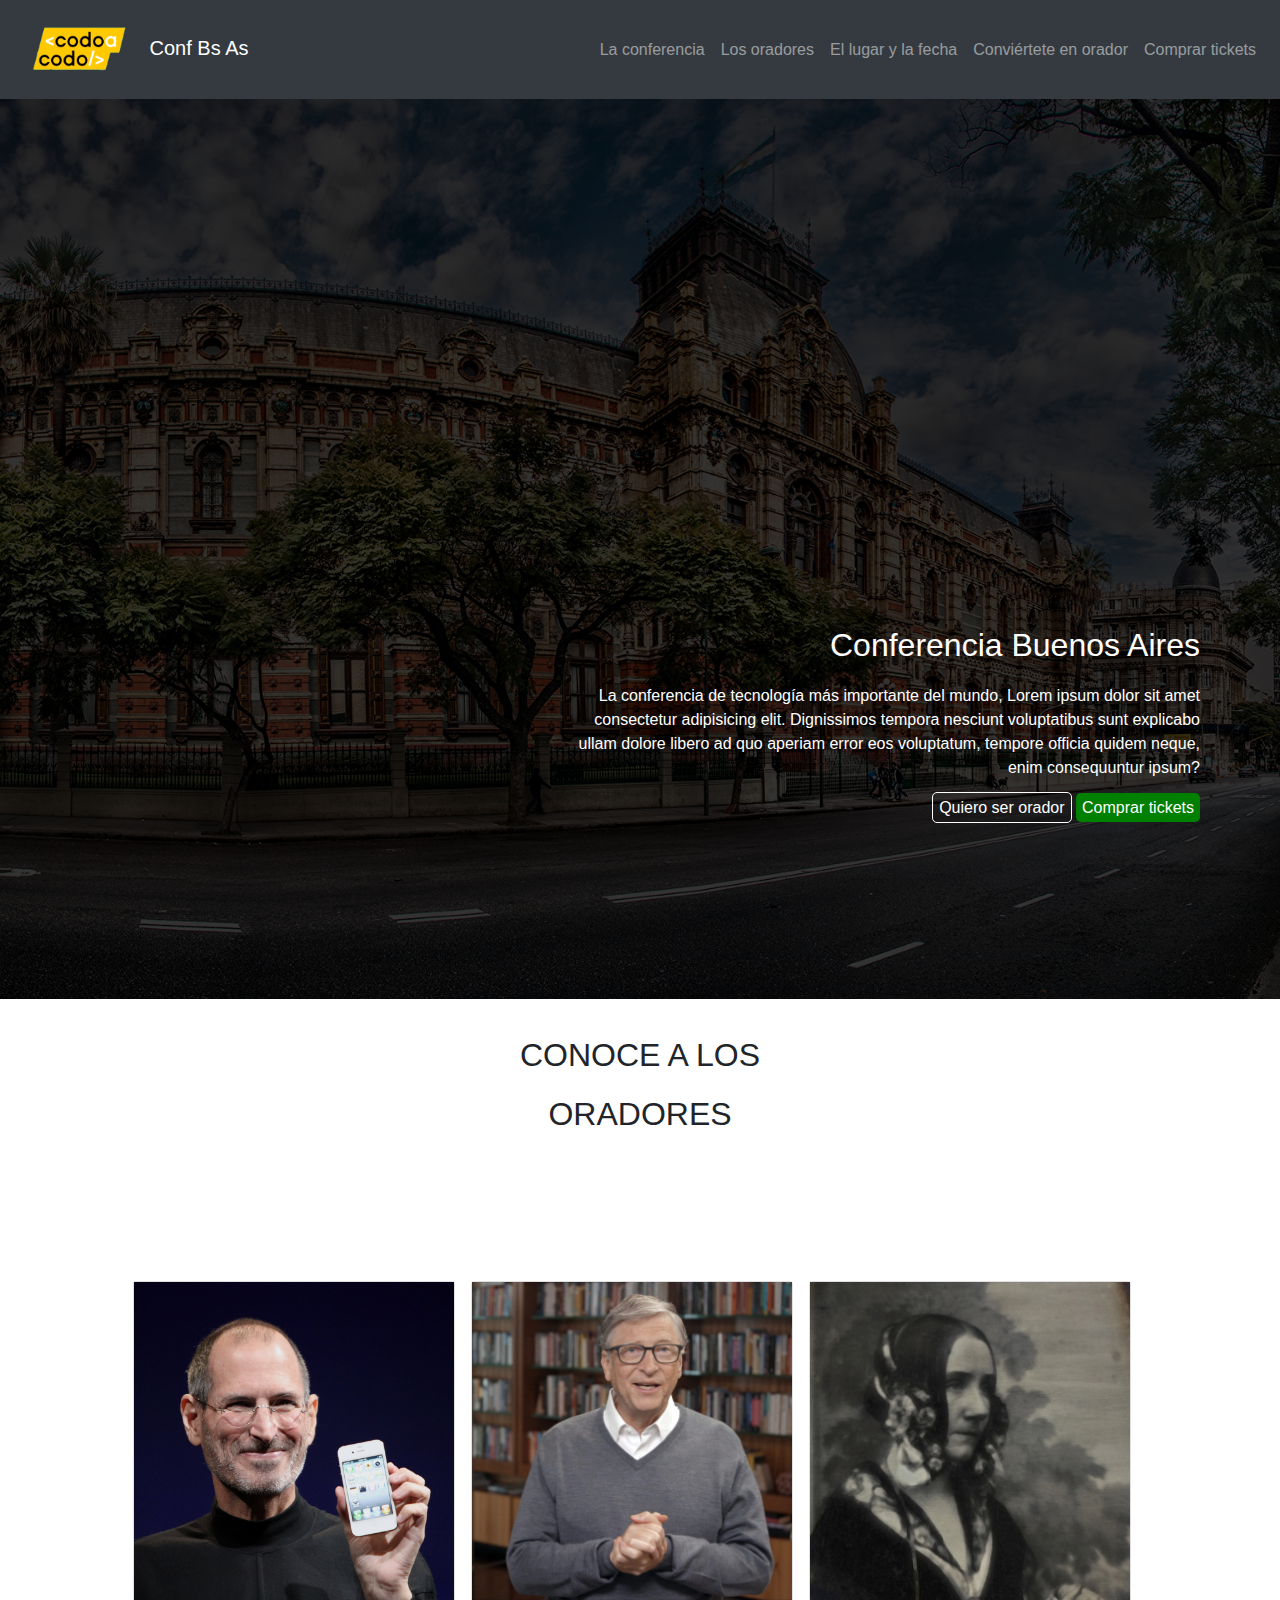
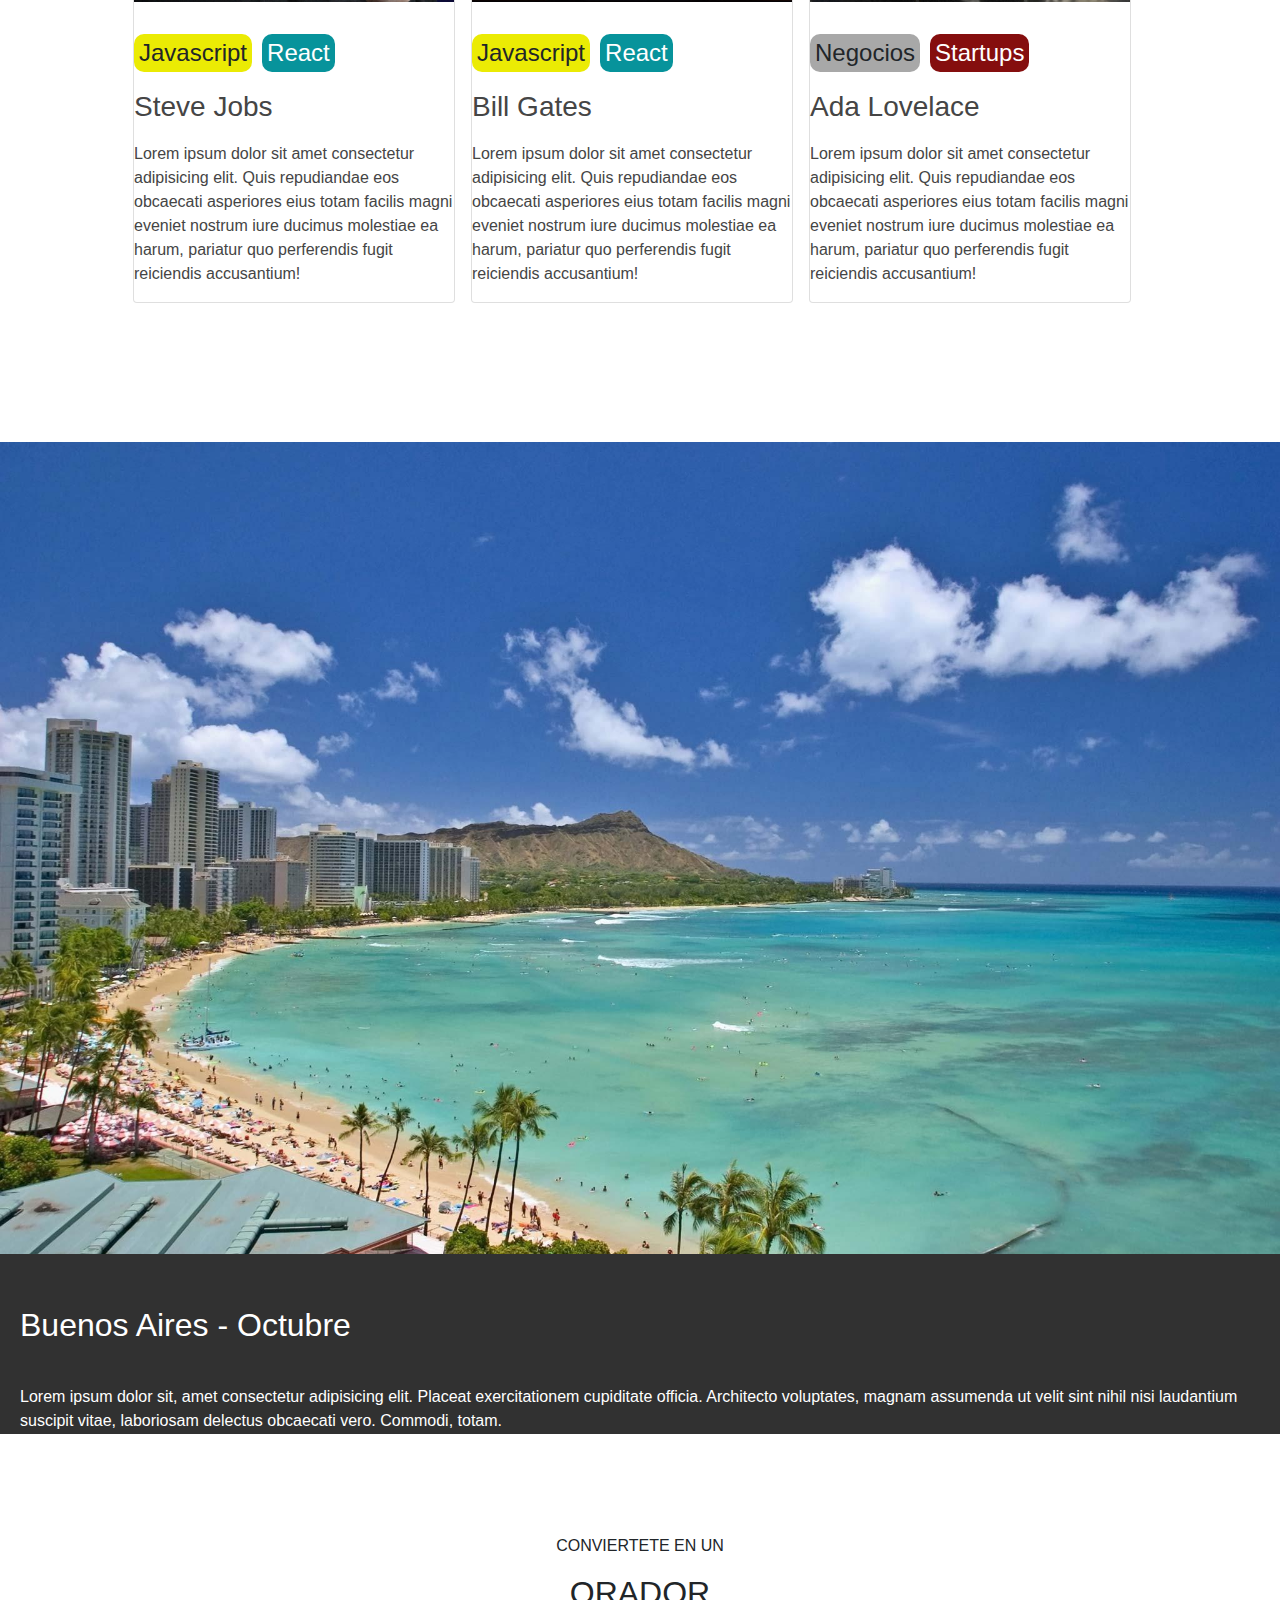
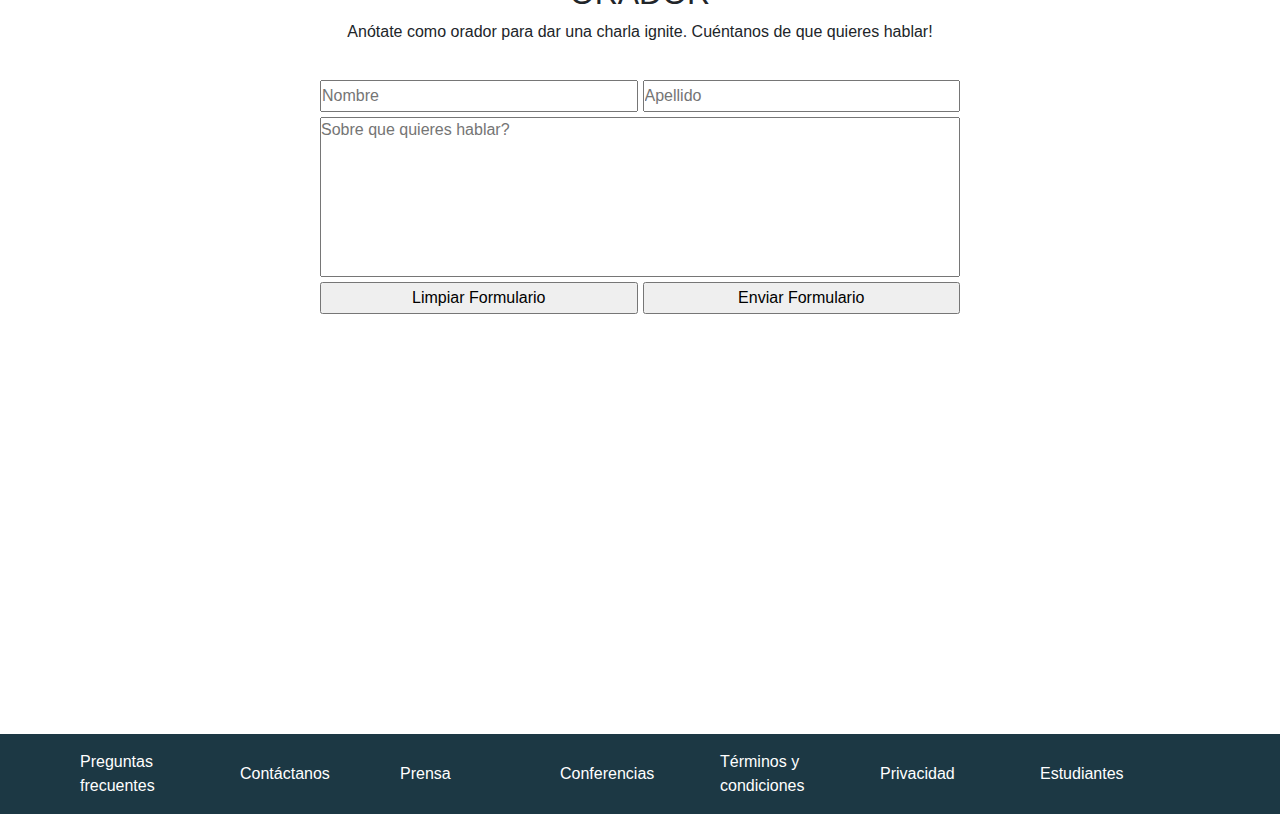
<file: index.html>
<!DOCTYPE html>
<html lang="en">
<head>
    <meta charset="UTF-8">
    <meta name="viewport" content="width=device-width, initial-scale=1.0">
    <title>Proyecto integrados - CAC</title>
    <link rel="shortcut icon" href="favicon.ico" type="image/x-icon">
    <link rel="stylesheet" href="https://stackpath.bootstrapcdn.com/bootstrap/4.5.2/css/bootstrap.min.css">
    <link rel="stylesheet" href="./css/estilos.css">
</head>
<body>
    <nav class="navbar navbar-expand-lg navbar-dark bg-dark">
        <a class="navbar-brand" href="index.html">
            <img class="logo" src="./assets/img/codoacodo.png" alt="logo codo a codo" loading="lazy">
            Conf Bs As
        </a>
        <button class="navbar-toggler" type="button" data-toggle="collapse" data-target="#navbarNav" aria-controls="navbarNav" aria-expanded="false" aria-label="Toggle navigation">
            <span class="navbar-toggler-icon"></span>
        </button>
        <div class="collapse navbar-collapse" id="navbarNav">
            <ul class="navbar-nav ml-auto">
                <li class="nav-item">
                    <a class="nav-link" href="#conferencia">La conferencia</a>
                </li>
                <li class="nav-item">
                    <a class="nav-link" href="#oradores">Los oradores</a>
                </li>
                <li class="nav-item">
                    <a class="nav-link" href="#lugarFecha">El lugar y la fecha</a>
                </li>
                <li class="nav-item">
                    <a class="nav-link" href="#formularioOrador">Conviértete en orador</a>
                </li>
                <li class="nav-item">
                    <a class="nav-link" href="./pages/tickets.html">Comprar tickets</a>
                </li>
            </ul>
        </div>
    </nav>

            <section id="conferencia" class="conferencia">
                <div class="contenedorTexto">
                    <h1>Conferencia Buenos Aires</h1>
                    <p>La conferencia de tecnología más importante del mundo, Lorem ipsum dolor sit amet consectetur adipisicing elit. Dignissimos tempora nesciunt voluptatibus sunt explicabo ullam dolore libero ad quo aperiam error eos voluptatum, tempore officia quidem neque, enim consequuntur ipsum?</p>
                    <a href="#" class="enlaceUno">Quiero ser orador</a>
                    <a href="#" class="enlaceDos">Comprar tickets</a>
                </div>
            </section>
        </header>

        <main>
            <section id="oradores">
                <div class="contentTituloOradores">
                    <p>CONOCE A LOS</p> 
                    <h2>ORADORES</h2>
                </div>
                <div class="contenedorCards">
                    <div class="card">
                        <img src="./assets/img/Steve_Jobs.jpg" width="600px" alt="Steve Jobs">
                        <div class="tagsCard">
                            <h4 class="tag1">Javascript</h4>
                            <h4 class="tag2">React</h4>
                        </div>
                        <h3>Steve Jobs</h3>
                        <p>Lorem ipsum dolor sit amet consectetur adipisicing elit. Quis repudiandae eos obcaecati asperiores eius totam facilis magni eveniet nostrum iure ducimus molestiae ea harum, pariatur quo perferendis fugit reiciendis accusantium!</p>
                    </div>
    
                    <div class="card">
                        <img src="./assets/img/bill.jpg" width="600px"  alt="Bill Gates">
                        <div class="tagsCard">
                            <h4 class="tag1">Javascript</h4>
                            <h4 class="tag2">React</h4>
                        </div>
                        <h3>Bill Gates</h3>
                        <p>Lorem ipsum dolor sit amet consectetur adipisicing elit. Quis repudiandae eos obcaecati asperiores eius totam facilis magni eveniet nostrum iure ducimus molestiae ea harum, pariatur quo perferendis fugit reiciendis accusantium!</p>
                    </div>
    
                    <div class="card">
                        <img src="./assets/img/ada.jpeg" width="600px"  alt="Ada Lovelace">
                        <div class="tagsCard">
                            <h4 class="tag1 negocios">Negocios</h4>
                            <h4 class="tag2 startups">Startups</h4>
                        </div>
                        <h3>Ada Lovelace</h3>
                        <p>Lorem ipsum dolor sit amet consectetur adipisicing elit. Quis repudiandae eos obcaecati asperiores eius totam facilis magni eveniet nostrum iure ducimus molestiae ea harum, pariatur quo perferendis fugit reiciendis accusantium!</p>
                    </div>
                </div>
            </section>


            <section id="lugarFecha">
                <div class="lugarFoto">
                    <img src="./assets/img/honolulu.jpg" loading="lazy" alt="Mar del plata">
                </div>
                <div class="textoLugarFoto">
                    <h2>Buenos Aires - Octubre</h2>
                    <p>Lorem ipsum dolor sit, amet consectetur adipisicing elit. Placeat exercitationem cupiditate officia. Architecto voluptates, magnam assumenda ut velit sint nihil nisi laudantium suscipit vitae, laboriosam delectus obcaecati vero. Commodi, totam.</p>
                    <a href="#" class="botonTickets">Conocé más</a>
                </div>
            </section>

            <section id="formularioOrador">
                <div class="textoFormulario">
                    <p>CONVIERTETE EN UN</p>
                    <h2>ORADOR</h2>
                    <p>Anótate como orador para dar una charla ignite. Cuéntanos de que quieres hablar!</p>
                </div>
                <form class="formulario">
                    <input type="text" id="name" name="nombre" placeholder="Nombre" required>
                    <input type="text" id="apellido" name="apellido" placeholder="Apellido" required>
                    <textarea name="comentario" id="comentario" cols="60" rows="5" placeholder="Sobre que quieres hablar?" style="resize: none;"></textarea>
                    <input type="reset" value="Limpiar Formulario">
                    <input type="submit" value="Enviar Formulario">
                  </form>

                    <iframe src="https://www.google.com/maps/embed?pb=!1m18!1m12!1m3!1d3284.1366237211996!2d-58.39759278841568!3d-34.6007065728426!2m3!1f0!2f0!3f0!3m2!1i1024!2i768!4f13.1!3m3!1m2!1s0x95bccabfe23f5e3b%3A0x6f90fe1eadb235cf!2sMuseo%20del%20Agua%20y%20de%20la%20Historia%20Sanitaria!5e0!3m2!1ses!2sar!4v1692223895975!5m2!1ses!2sar" width="400" height="300" style="border:0;" allowfullscreen="" loading="lazy" referrerpolicy="no-referrer-when-downgrade"></iframe>

            </section>
        </main>
        <!-- <aside>
            <p>PUBLICIDAD</p>
            <iframe width="300"  src="https://www.youtube.com/embed/ptXiQwE535s?controls=0" title="YouTube video player" frameborder="0" allow="accelerometer; autoplay; clipboard-write; encrypted-media; gyroscope; picture-in-picture; web-share" allowfullscreen></iframe>
            <iframe width="300"  src="https://www.youtube.com/embed/W-z0iTXEarw?controls=0" title="YouTube video player" frameborder="0" allow="accelerometer; autoplay; clipboard-write; encrypted-media; gyroscope; picture-in-picture; web-share" allowfullscreen></iframe>
            <iframe width="300" src="https://www.youtube.com/embed/KAY1j-MPpyA" title="YouTube video player" frameborder="0" allow="accelerometer; autoplay; clipboard-write; encrypted-media; gyroscope; picture-in-picture; web-share" allowfullscreen></iframe>
        </aside> -->
        <footer class="footer">
            <a href="#">Preguntas frecuentes</a>
            <a href="#">Contáctanos</a>
            <a href="#">Prensa</a>
            <a href="#">Conferencias</a>
            <a href="#">Términos y condiciones</a>
            <a href="#">Privacidad</a>
            <a href="#">Estudiantes</a>
        </footer>
        <script src="https://code.jquery.com/jquery-3.5.1.slim.min.js"></script>
        <script src="https://cdn.jsdelivr.net/npm/@popperjs/core@2.5.4/dist/umd/popper.min.js"></script>
        <script src="https://stackpath.bootstrapcdn.com/bootstrap/4.5.2/js/bootstrap.min.js"></script>
        
        <script>
        $(document).ready(function(){
            $(".navbar-toggler").click(function(){
                $("#navbarNav").toggleClass("show");
            });
        
            $(".nav-link").click(function(){
                $("#navbarNav").removeClass("show");
            });
        });
        </script>
        
    </body>
</html>
</file>
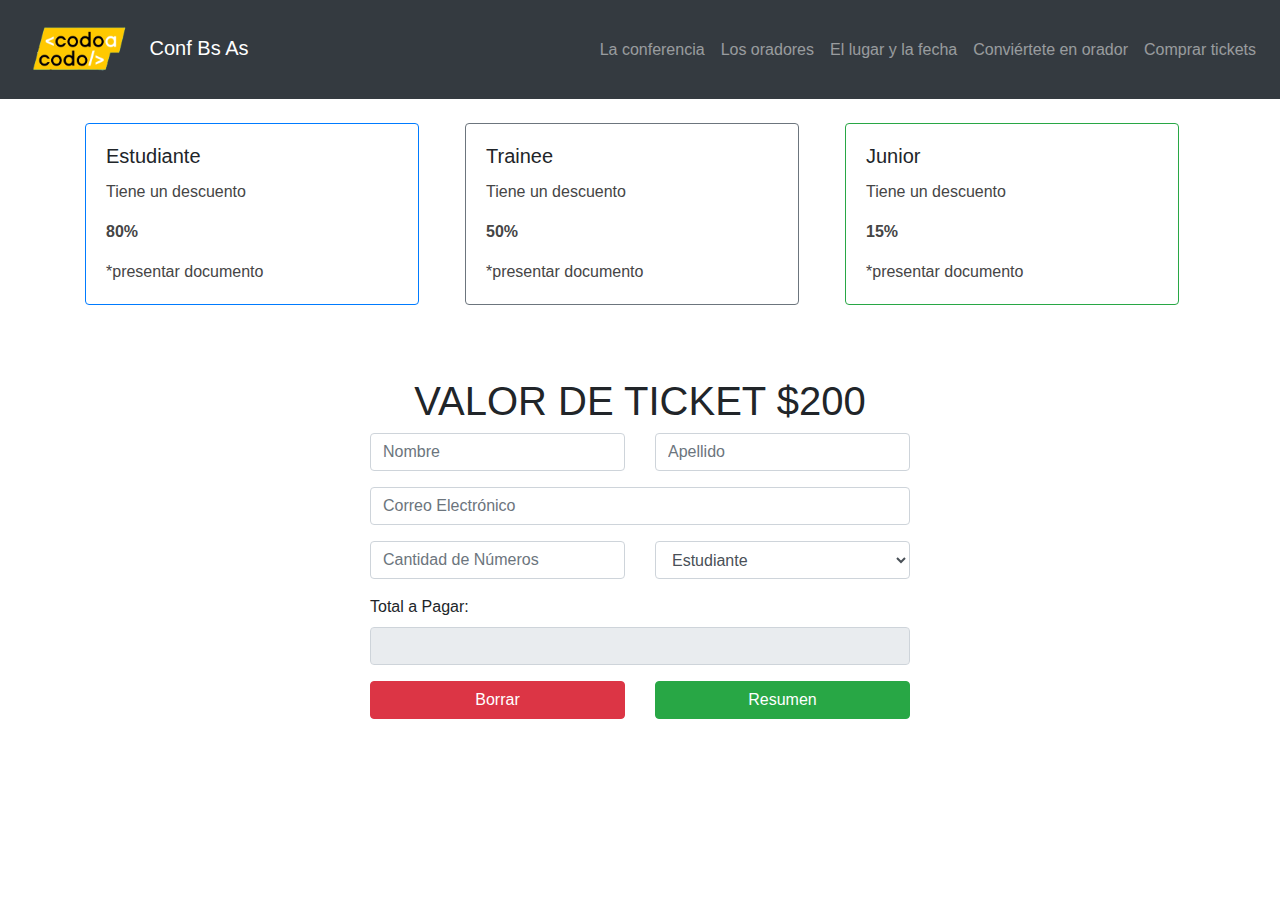
<file: pages/tickets.html>
<!DOCTYPE html>
<html lang="en">
<head>
    <meta charset="UTF-8">
    <meta name="viewport" content="width=device-width, initial-scale=1.0">
    <title>Proyecto integrados - CAC</title>
    <link rel="shortcut icon" href="favicon.ico" type="image/x-icon">
    <link rel="stylesheet" href="https://stackpath.bootstrapcdn.com/bootstrap/4.5.2/css/bootstrap.min.css">
    <link rel="stylesheet" href="../css/estilos.css">
</head>
<body>
    <nav class="navbar navbar-expand-lg navbar-dark bg-dark">
        <a class="navbar-brand" href="index.html">
            <img class="logo" src="../assets/img/codoacodo.png" alt="logo codo a codo" loading="lazy">
            Conf Bs As
        </a>
        <button class="navbar-toggler" type="button" data-toggle="collapse" data-target="#navbarNav" aria-controls="navbarNav" aria-expanded="false" aria-label="Toggle navigation">
            <span class="navbar-toggler-icon"></span>
        </button>
        <div class="collapse navbar-collapse" id="navbarNav">
            <ul class="navbar-nav ml-auto">
                <li class="nav-item">
                    <a class="nav-link" href="#conferencia">La conferencia</a>
                </li>
                <li class="nav-item">
                    <a class="nav-link" href="#oradores">Los oradores</a>
                </li>
                <li class="nav-item">
                    <a class="nav-link" href="#lugarFecha">El lugar y la fecha</a>
                </li>
                <li class="nav-item">
                    <a class="nav-link" href="#formularioOrador">Conviértete en orador</a>
                </li>
                <li class="nav-item">
                    <a class="nav-link" href="./pages/tickets.html">Comprar tickets</a>
                </li>
            </ul>
        </div>
    </nav>

    <div class="container mt-4">
        <div class="row">
            <div class="col-md-4 mb-4">
                <div class="card border-primary">
                    <div class="card-body">
                        <h5 class="card-title">Estudiante</h5>
                        <p class="card-text">Tiene un descuento</p>
                        <p class="card-text"><b>80%</b></p>
                        <p class="card-text">*presentar documento</p>
                    </div>
                </div>
            </div>
            <div class="col-md-4 mb-4">
                <div class="card border-secondary">
                    <div class="card-body">
                        <h5 class="card-title">Trainee</h5>
                        <p class="card-text">Tiene un descuento</p>
                        <p class="card-text"><b>50%</b></p>
                        <p class="card-text">*presentar documento</p>
                    </div>
                </div>
            </div>
            <div class="col-md-4 mb-4">
                <div class="card border-success">
                    <div class="card-body">
                        <h5 class="card-title">Junior</h5>
                        <p class="card-text">Tiene un descuento</p>
                        <p class="card-text"><b>15%</b></p>
                        <p class="card-text">*presentar documento</p>
                    </div>
                </div>
            </div>
        </div>
    </div>




    <div class="container mt-5">
        <div class="row justify-content-center">
            <div class="col-md-6">
                <h1 class="text-center">VALOR DE TICKET $200</h1>
    
                <div class="form-group">
                    <div class="row">
                        <div class="col">
                            <input id="nombre" type="text" class="form-control" placeholder="Nombre">
                        </div>
                        <div class="col">
                            <input id="apellido" type="text" class="form-control" placeholder="Apellido">
                        </div>
                    </div>
                </div>
    
                <div class="form-group">
                    <input id="correo" type="email" class="form-control" placeholder="Correo Electrónico">
                </div>
    
                <div class="form-group">
                    <div class="row">
                        <div class="col">
                            <input id="cantidad" type="number" class="form-control" placeholder="Cantidad de Números">
                        </div>
                        <div class="col">
                            <select id="categoria" class="form-control">
                                <option value="estudiante">Estudiante</option>
                                <option value="trainee">Trainee</option>
                                <option value="junior">Junior</option>
                            </select>
                        </div>
                    </div>
                </div>
    
                <div class="form-group">
                    <label>Total a Pagar:</label>
                    <input id="totalPagar" type="text" class="form-control" disabled>
                </div>
    
                <div class="form-group">
                    <div class="row">
                        <div class="col">
                            <button id="botonBorrar" type="button" class="btn btn-danger btn-block">Borrar</button>
                        </div>
                        <div class="col">
                            <button id="botonResumen" type="button" class="btn btn-success btn-block">Resumen</button>
                        </div>
                    </div>
                </div>
            </div>
        </div>
    </div>

        <script src="https://code.jquery.com/jquery-3.5.1.slim.min.js"></script>
        <script src="https://cdn.jsdelivr.net/npm/@popperjs/core@2.5.4/dist/umd/popper.min.js"></script>
        <script src="https://stackpath.bootstrapcdn.com/bootstrap/4.5.2/js/bootstrap.min.js"></script>
        
        <script src="../tickets.js"></script>
        
    </body>
</html>
</file>
<file: css/estilos.css>
/* CONFIGURACION GRAL */
*{
    margin: 0;
    padding: 0;
    box-sizing: border-box;
}

/* SECTION CONTENEDORLOGO */
/* barra header */
.contenedorLogoNav{
    background-color: rgb(53,58,64);
    width: 100%;
    height: 5rem;
    display: flex;
    align-items: center;
    justify-content: space-around;
    z-index: 9;
    font-size: 1.5rem;
    position: fixed;
}
.contenedorLogoTitulo{
    display: flex;
    flex-direction: row;
    align-items: center;
}
.contenedorLogoTitulo h2{
    font-size: 1.2rem;
    font-family: sans-serif;
    color: white;
    font-weight: 100;
}
.logo{
    width: 8rem;
}
.contenedorNav ul{
    display: flex;
    flex-direction: row;
    list-style: none;
}
.contenedorNav ul a{
    text-decoration: none;
    font-size: 1rem;
    margin-right: 2rem;
}

.colorWhite{
    color: white;
}
.colorGris{
    color: rgb(155,156,160);
}
.colorVerde{
    color: rgb(40,167,69);
}
.colorFondoGradiente{
    background-image: linear-gradient(to right, #1c3844, #1c3f4f, #1c465a, #1c4c66, #1e5372);
}
/* fin barra header */

.conferencia{
    background: url(../assets/img/ba1.jpg);
    background-position: center;
    background-repeat: no-repeat;
    background-size: cover;
    width: 100%;
    height: 100vh;

}
.conferencia::after {
    content: "";
    position: absolute;
    background-color: rgba(0, 0, 0, 0.8); 
    width: 100%;
    height: 100vh;
} 
.contenedorTexto{
    position: absolute;
    bottom: 0;
    right: 0;
    text-align: end;
    width: 50%;
    color: white;
    font-family: sans-serif;
    margin-bottom: 5rem;
    margin-right: 5rem;
    z-index: 2;
}
.contenedorTexto h1{
    font-size: 2rem;
    margin-bottom: 1.2rem;
}
.contenedorTexto p{
    font-size: 1rem;
    margin-bottom: 1rem;
}
.contenedorTexto a{
    width: 20rem;
    height: 10rem;
    padding: 6px;
    border-radius: 5px;
    text-decoration: none;
    color: white;
}

.enlaceUno{
    border: 1px solid white;
    background: none;
}
.enlaceUno:hover{
    background: green;
    border: none;
}
.enlaceDos{
    background: green;
}
.enlaceDos:hover{
    background: rgb(18, 103, 18);
}


/* SECTION ORADORES */
.contentTituloOradores{
    width: 100%;
    display: flex;
    justify-content: center;
    align-items: center;
    flex-direction: column;
    margin-top: 2rem;
}
.contentTituloOradores p,
.contentTituloOradores h2{
    width: 20rem;
    font-family: sans-serif;
    text-align: center;
    font-size: 2rem;
}
.contenedorCards{
    display: flex;
    width: 100%;
    height: 100vh;
    align-items: center;
    justify-content: center;
}

.card{
    display: flex;
    flex-direction: column;
    margin-right: 1rem;

}

.card img{
    width: 20rem;
    height: 20rem;
    object-fit: cover; 
}
.card h3,
.card p{
    margin-top: 10px;
    text-align: start;
    color: rgb(69, 69, 69);
    width: 20rem;
}
.tagsCard{
    display: flex;

}
.tag1, .tag2{
    border-radius: 10px;
    padding: 5px;
    margin-right: 10px;
    margin-top: 2rem;
}
.tag1{
    background: rgb(235, 235, 4);
}
.tag2{
    background: rgb(7, 147, 155);
    color: white;
}
.negocios{
    background: rgb(168, 168, 168);
}
.startups{
    background: rgb(133, 14, 14);
}

/* LUGAR FECHA */
#lugarFecha{
    height: 100vh;
    display: flex;
    background: rgb(49, 49, 49);
    color: white;
    font-family: sans-serif;
    align-items: center;
}

.lugarFoto img{
    /* height: 100vh;
    width: 45rem; */
    width: 100%; 
    height: auto; 
}
.textoLugarFoto{
    display: flex;
    flex-direction: column;
    margin: 20px;
}
.textoLugarFoto h2,
.textoLugarFoto p,
.textoLugarFoto a{
    margin-top: 2rem;
}
.botonTickets{
    text-decoration: none;
    color: white;
    padding: 5px;
    border: 2px solid white;
    border-radius: 10px;
    width: 8rem;
    display: flex;
    justify-content: center;
}
/* FORMULARIO ORADOR */
#formularioOrador {
    height: 100vh;
    width: 100%;
    display: flex;
    justify-content: center;
    align-items: center;
    flex-direction: column;
}
.textoFormulario{
    display: flex;
    flex-direction: column;
    width: 100%;
    justify-content: center;
    align-items: center;
    font-family: sans-serif;
    margin-bottom: 20px;
}

  .formulario {
    display: grid;
    grid-template-columns: 1fr 1fr;
    gap: 5px;
    width: 50%;
  }
  
  textarea {
    grid-column: span 2;
    height: 10rem;
  }
  
  .formulario input {
    display: inline-block;
    height: 2rem;
  }

  iframe{
    margin-top: 20px;
    width: 100vh;
  }


/* FOOTER */
.footer{
    width: 100%;
    height: 5rem;
    display: flex;
    flex-direction: row;
    background: #1c3844;
    justify-content: center;
    align-items: center;
}
.footer a{
    color:white;
    margin-right: 5rem;
    font-size: 1rem;
    text-decoration: none;
    font-family: sans-serif;
    width: 5rem;
}

/* RESPONSIVE */

@media(max-width: 1300px){
    #lugarFecha{
        flex-direction: column;
        /* height: 100vh; */
        padding-bottom: 62rem;
    }
}
@media(max-width: 800px){

    .contenedorCards{
        flex-direction: column;
        justify-content: flex-start;
    }
    #lugarFecha{
        margin-top: 75rem;
        flex-direction: column;
    }

}
@media(max-width: 600px){
}
</file>
